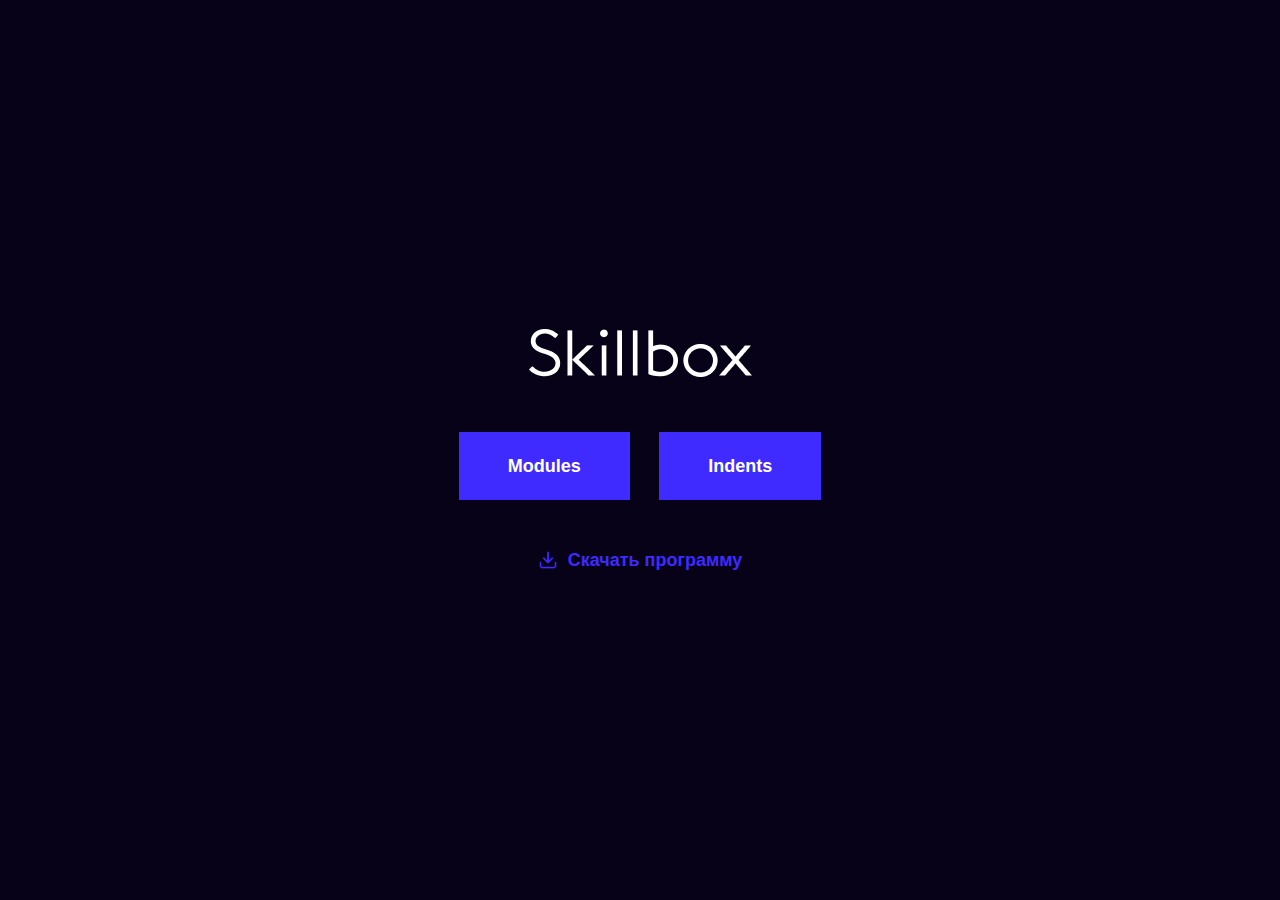
<file: index.html>
<!DOCTYPE html>
<html lang="en">
<head>
    <meta charset="UTF-8">
    <meta http-equiv="X-UA-Compatible" content="IE=edge">
    <meta name="viewport" content="width=device-width, initial-scale=1.0">
    <title>Document</title>
    <link rel="stylesheet" href="css/normalize.css">
    <link rel="stylesheet" href="css/style.css">
</head>
<div class="main-content">
<body>
  <div class="main-logo">
    <a href="https://skillbox.ru/" target="_blank"><img src="img/logo-light.png" alt="skillbox"></a>
  </div>
    <div class="chapter">
        <a class="main-link" href="modules.html">Modules</a>
        <a class="main-link" href="article.html">Indents</a>
    </div>
    <div>
        <a class="download-link" href="2.20 skillbox.docx" download>Скачать программу</a>
    </div>

</body>
</div>
</html>
</file>
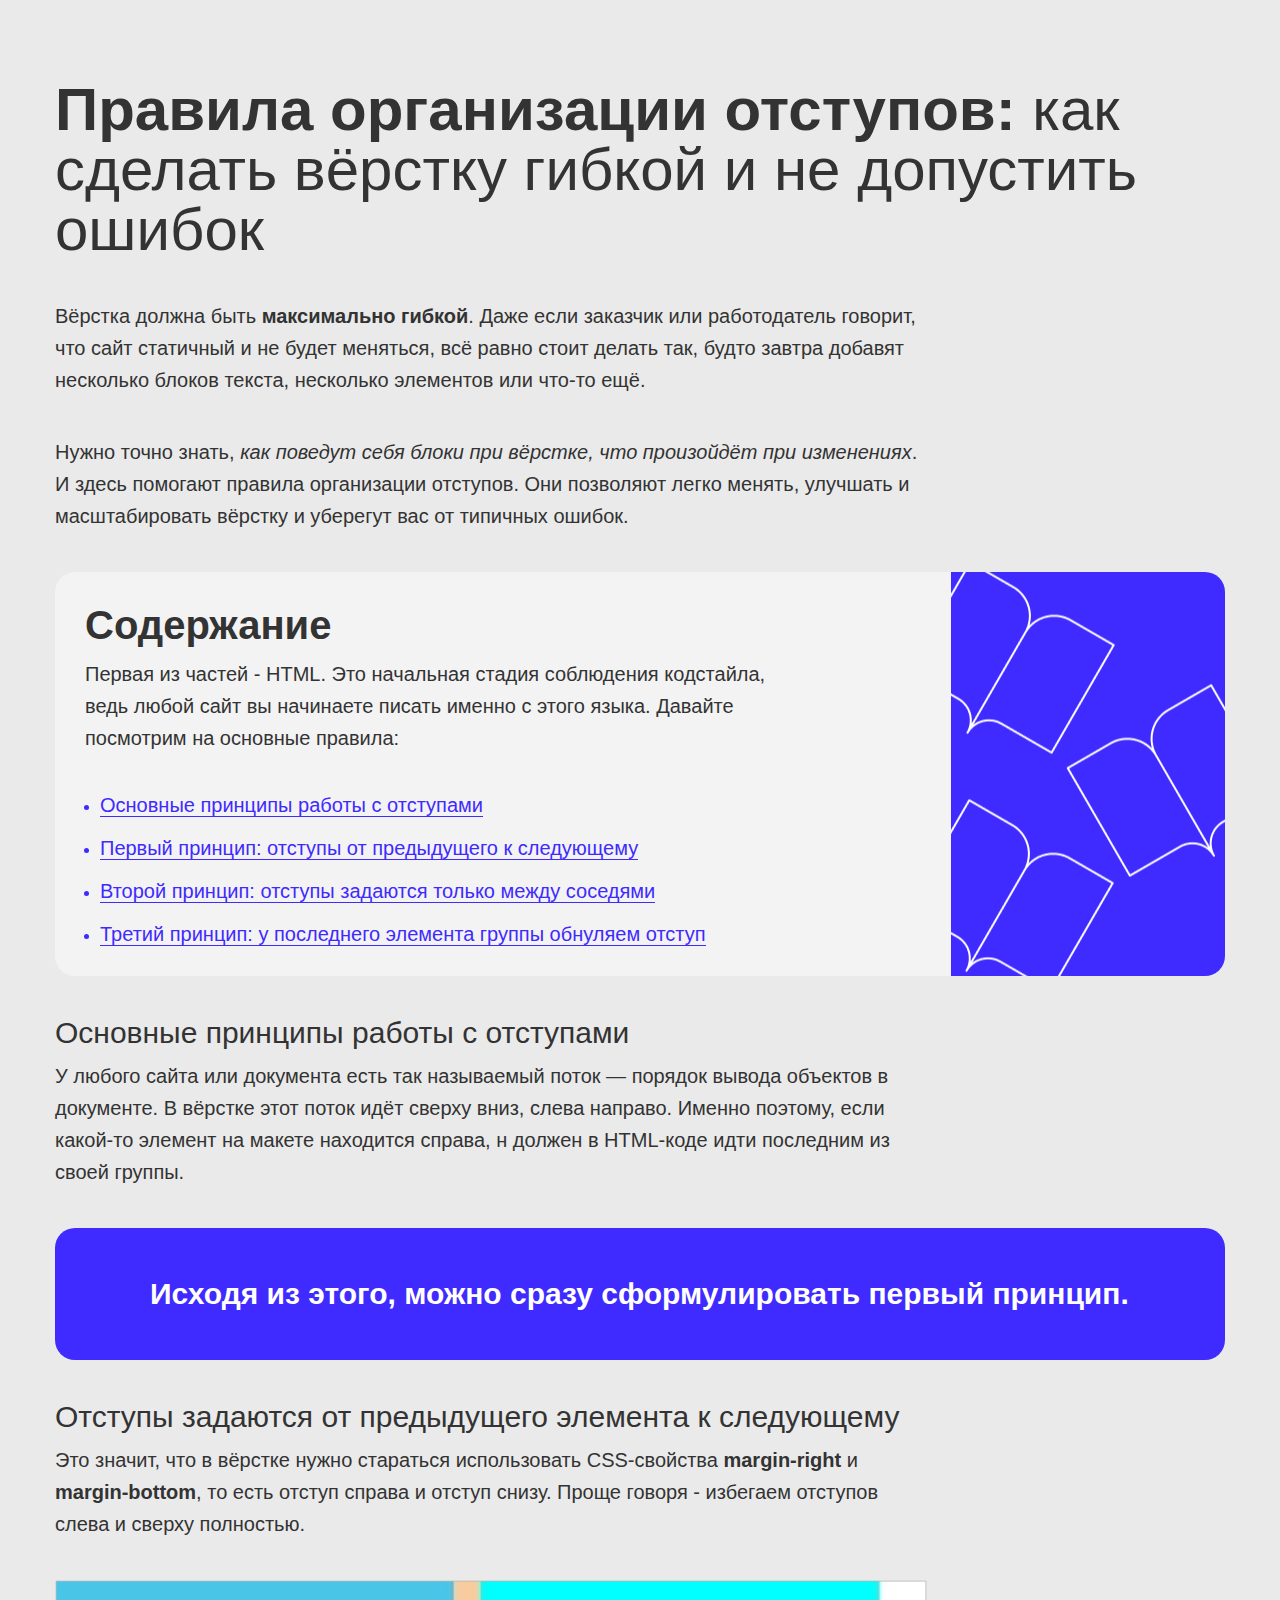
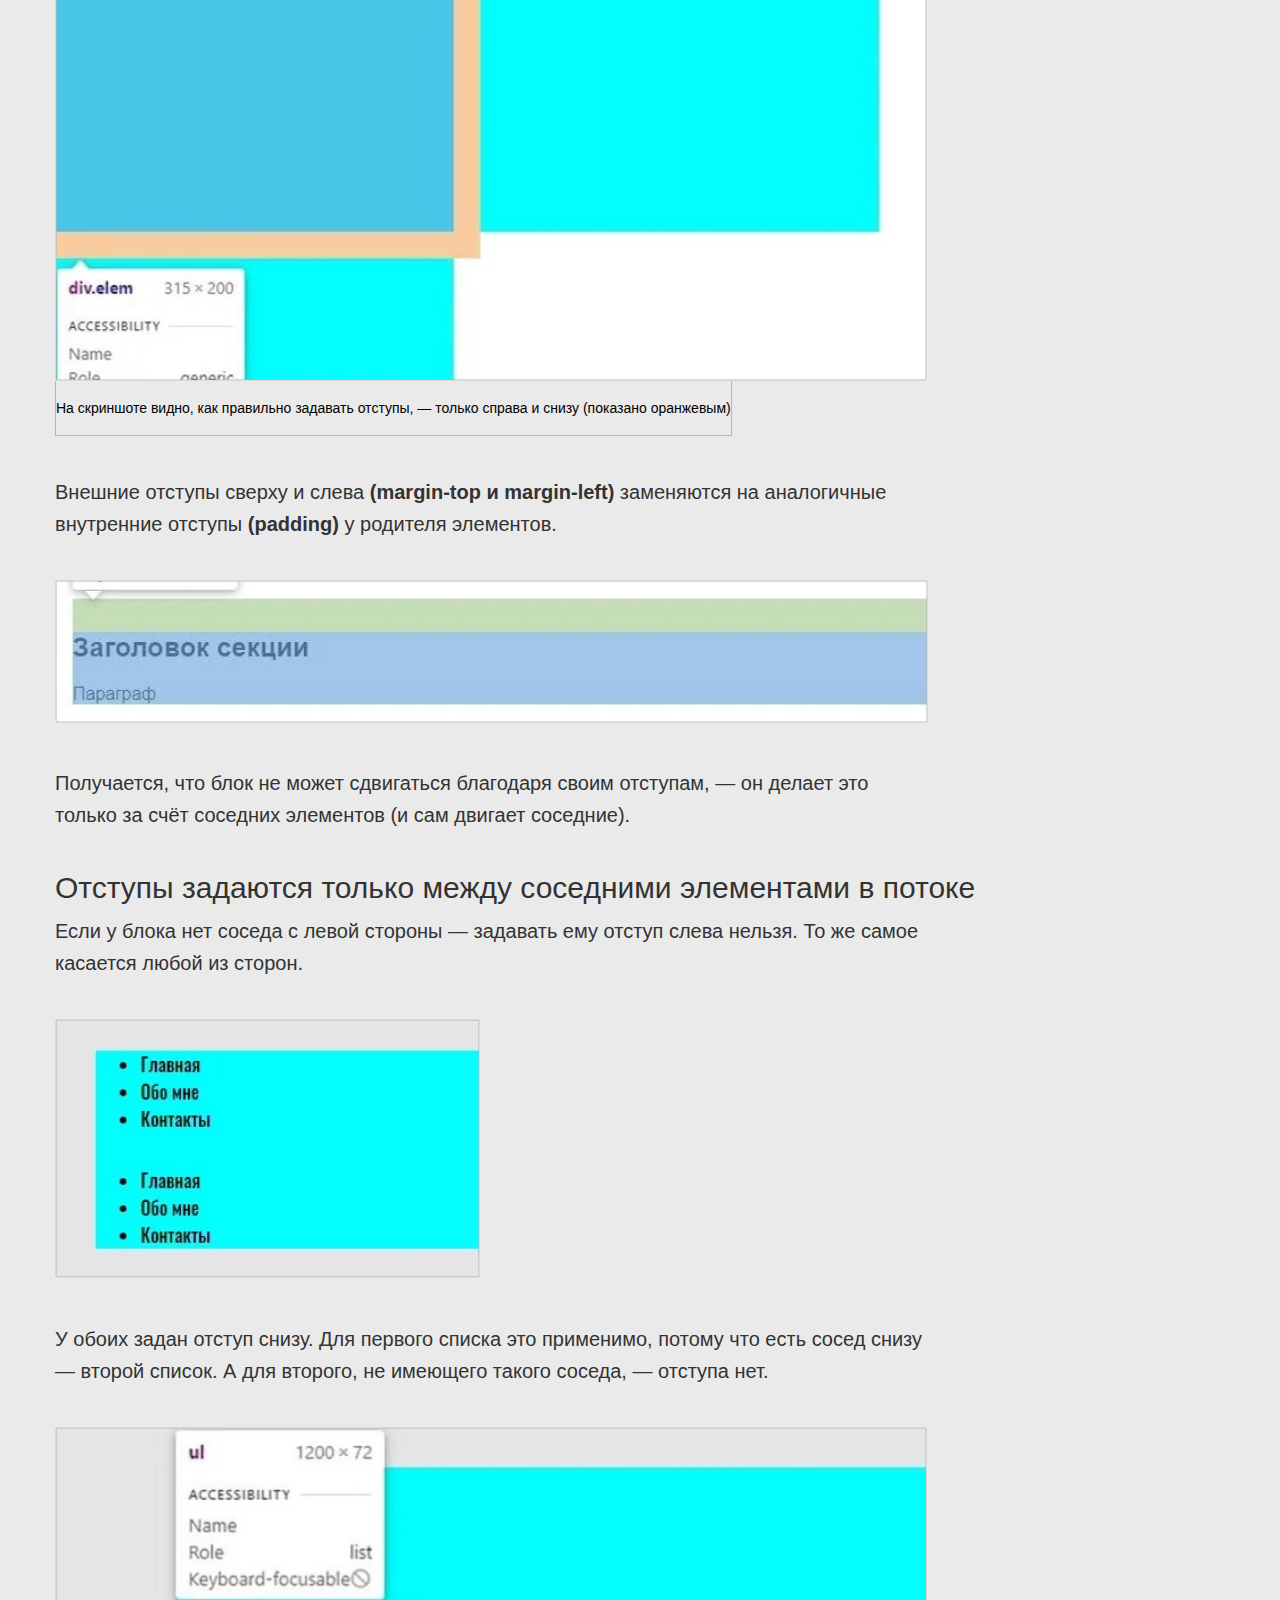
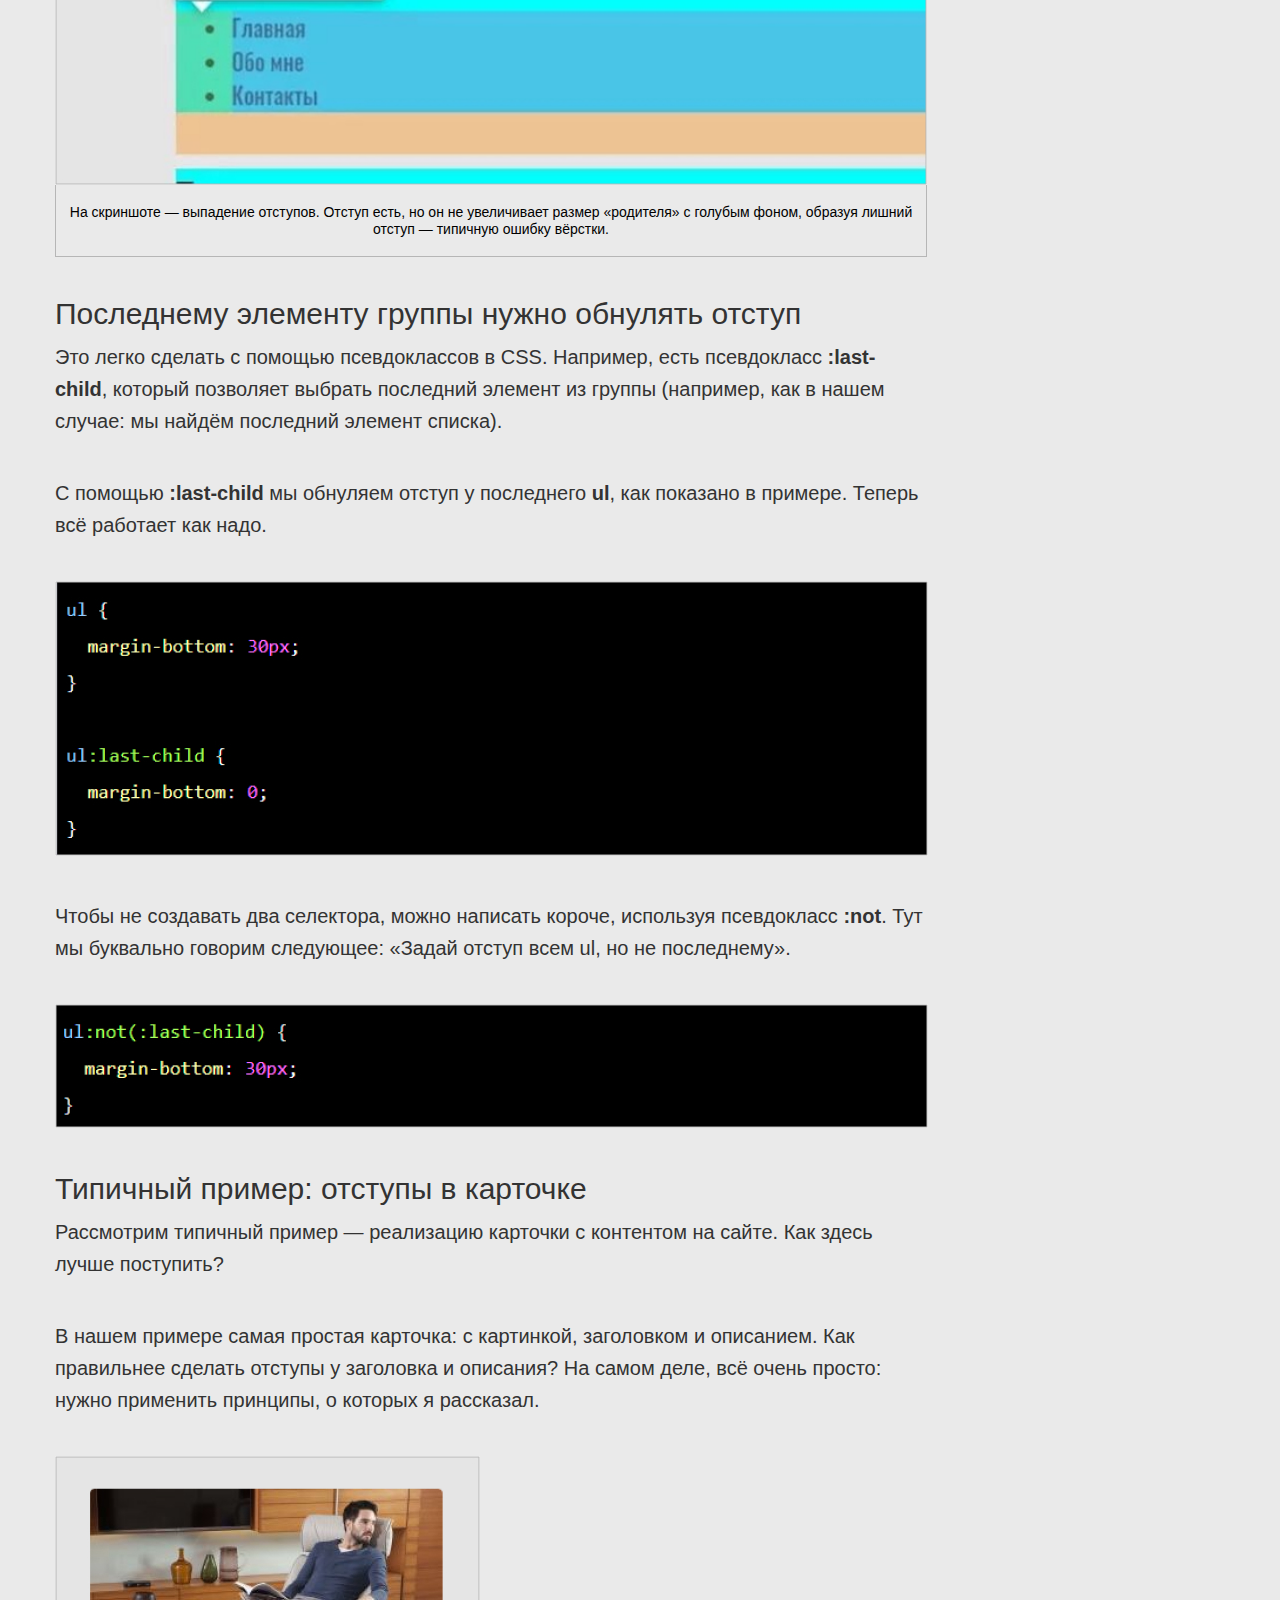
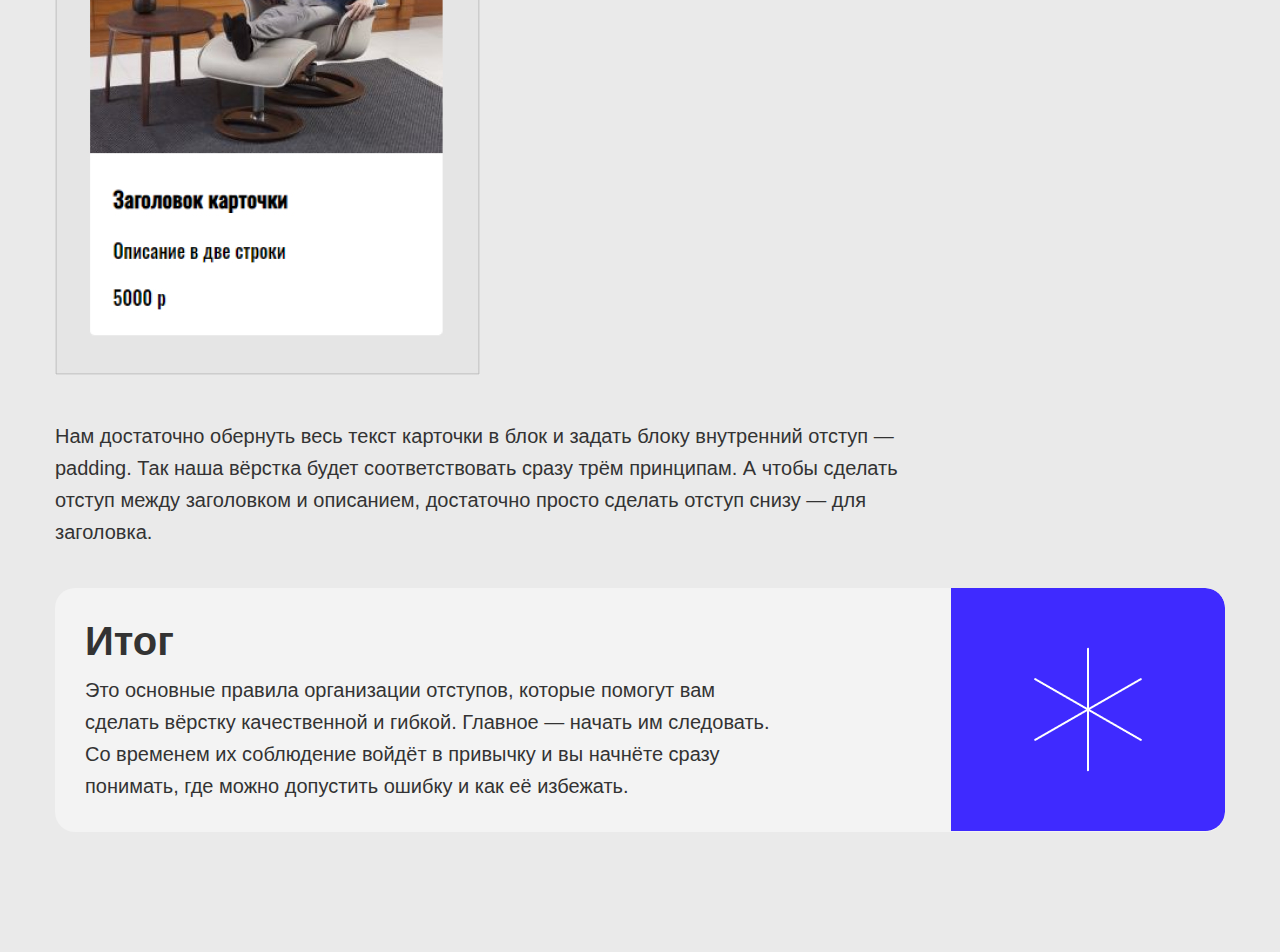
<file: article.html>
<!DOCTYPE html>
<html lang="en">
<head>
    <meta charset="UTF-8">
    <meta http-equiv="X-UA-Compatible" content="IE=edge">
    <meta name="viewport" content="width=device-width, initial-scale=1.0">
    <title>Document</title>
    <link rel="stylesheet" href="css/normalize.css">
    <link rel="stylesheet" href="css/style.css">
</head>
<div class="container">
<body>
    <h1 class="main-title">
        <b>Правила организации отступов:</b> как сделать вёрстку гибкой и не допустить ошибок
    </h1>
    <p class="text">
        Вёрстка должна быть <strong>максимально гибкой</strong>. Даже если заказчик или работодатель говорит,
        что сайт статичный и не будет меняться, всё равно стоит делать так, будто завтра добавят несколько блоков текста,
        несколько элементов или что-то ещё.
    </p>
    <p class="text">
        Нужно точно знать, <em>как поведут себя блоки при вёрстке, что произойдёт при изменениях</em>.
        И здесь помогают правила организации отступов. Они позволяют легко менять,
        улучшать и масштабировать вёрстку и уберегут вас от типичных ошибок.
    </p>

    <div class="main-content-text text-chapter">
    <h2 class="second-title">
        Содержание
    </h2>
    <p class="text text-items">
        Первая из частей - HTML. Это начальная стадия соблюдения кодстайла, ведь любой сайт вы начинаете писать именно с этого языка.
        Давайте посмотрим на основные правила:
    </p>

    <ul class="content-list">
        <li class="li-item"><a class="item" href="#div1">Основные принципы работы с отступами</a></li>
        <li class="li-item"><a class="item" href="#div2">Первый принцип: отступы от предыдущего к следующему</a></li>
        <li class="li-item"><a class="item" href="#div3">Второй принцип: отступы задаются только между соседями</a></li>
        <li class="li-item"><a class="item" href="#div4">Третий принцип: у последнего элемента группы обнуляем отступ</a></li>
    </ul>
  </div>

    <div id="div1">
      <h3 class="third-title">
        Основные принципы работы с отступами
      </h3>
        <p class="text">
          У любого сайта или документа есть так называемый поток — порядок вывода объектов в документе.
          В вёрстке этот поток идёт сверху вниз, слева направо. Именно поэтому, если какой-то элемент на макете находится справа,
          н должен в HTML-коде идти последним из своей группы.
        </p>
        <p class="text text-imp">
          Исходя из этого, можно сразу сформулировать первый принцип.
        </p>
    </div>

    <div id="div2">
      <h3 class="third-title">
        Отступы задаются от предыдущего элемента к следующему
    </h3>
    <p class="text">
        Это значит, что в вёрстке нужно стараться использовать CSS-свойства <b>margin-right</b> и <b>margin-bottom</b>,
        то есть отступ справа и отступ снизу. Проще говоря - избегаем отступов слева и сверху полностью.
    </p>
    <figure class="image-figure">
        <img class="image-with-text" src="img/1.jpg" alt="image1">
        <figcaption class="text-under-image">
          На скриншоте видно, как правильно задавать отступы, — только справа и снизу (показано оранжевым)
        </figcaption>
    </figure>
    <p class="text">
        Внешние отступы сверху и слева <b>(margin-top и margin-left)</b> заменяются
        на аналогичные внутренние отступы <b>(padding)</b> у родителя элементов.
    </p>

    <img class="image" src="img/2.jpg" alt="image2">
    <p class="text">
        Получается, что блок не может сдвигаться благодаря своим отступам, —
        он делает это только за счёт соседних элементов (и сам двигает соседние).
    </p>
    </div>

    <div id="div3">
      <h3 class="third-title">
        Отступы задаются только между соседними элементами в потоке
    </h3>
    <p class="text">
        Если у блока нет соседа с левой стороны — задавать ему отступ слева нельзя. То же самое касается любой из сторон.
    </p>
        <img class="image" src="img/3.jpg" alt="image3">
        <p class="text">
            У обоих задан отступ снизу. Для первого списка это применимо, потому что есть сосед снизу — второй список.
            А для второго, не имеющего такого соседа, — отступа нет.
        </p>

        <figure class="image-figure">
            <img class="image-with-text" src="img/4.jpg" alt="image4">
            <figcaption class="text-under-image">
                На скриншоте — выпадение отступов. Отступ есть, но он не увеличивает размер «родителя» с голубым фоном,
                образуя лишний отступ — типичную ошибку вёрстки.
            </figcaption>
        </figure>
    </div>

    <div id="div4">
      <h3 class="third-title">
        Последнему элементу группы нужно обнулять отступ
    </h3>
    <p class="text">
        Это легко сделать с помощью псевдоклассов в CSS. Например, есть псевдокласс <b>:last-child</b>,
        который позволяет выбрать последний элемент из группы (например, как в нашем случае: мы найдём последний элемент списка).
    </p>
    <p class="text">
        С помощью <b>:last-child</b> мы обнуляем отступ у последнего <b>ul</b>, как показано в примере. Теперь всё работает как надо.
    </p>
    <img class="image" src="img/5.jpg" alt="image5">
    <p class="text">
        Чтобы не создавать два селектора, можно написать короче, используя псевдокласс <b>:not</b>.
        Тут мы буквально говорим следующее: «Задай отступ всем ul, но не последнему».
    </p>
    <img class="image" src="img/6.jpg" alt="image6">
    </div>

    <div>
      <h3 class="third-title">
        Типичный пример: отступы в карточке
    </h3>
    <p class="text">
        Рассмотрим типичный пример — реализацию карточки с контентом на сайте. Как здесь лучше поступить?
    </p>
    <p class="text">
        В нашем примере самая простая карточка: с картинкой, заголовком и описанием.
        Как правильнее сделать отступы у заголовка и описания?
        На самом деле, всё очень просто: нужно применить принципы, о которых я рассказал.
    </p>

    <img class="image" src="img/7.jpg" alt="image7">
    <p class="text">
        Нам достаточно обернуть весь текст карточки в блок и задать блоку внутренний отступ — padding.
        Так наша вёрстка будет соответствовать сразу трём принципам. А чтобы сделать отступ между заголовком и описанием,
        достаточно просто сделать отступ снизу — для заголовка.
    </p>
    </div>

    <div class="main-content-text text-conclusion">
    <h2 class="second-title">
        Итог
    </h2>

    <p class="text text-items">
        Это основные правила организации отступов, которые помогут вам сделать вёрстку качественной и гибкой.
        Главное — начать им следовать. Со временем их соблюдение войдёт в привычку и вы начнёте сразу понимать,
        где можно допустить ошибку и как её избежать.
    </p>
  </div>
</body>
</div>
</html>
</file>
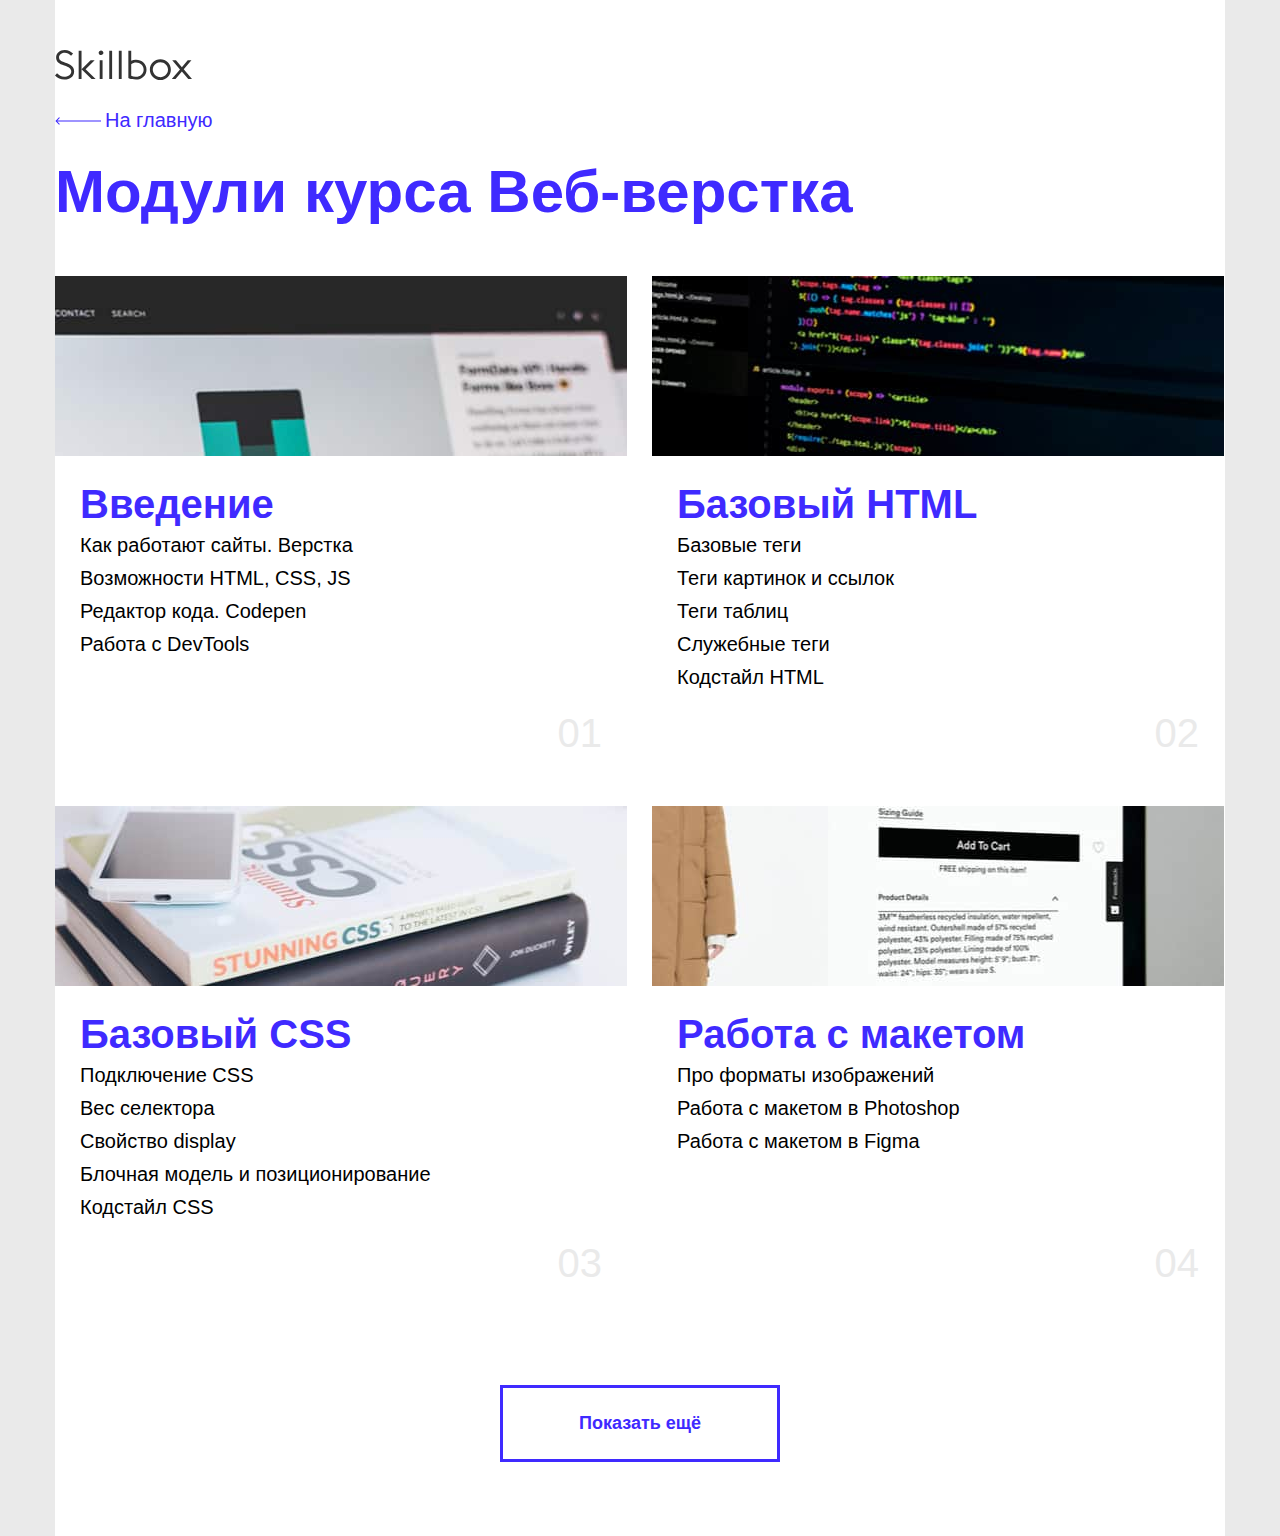
<file: modules.html>
<!DOCTYPE html>
<html lang="en">
<head>
  <meta charset="UTF-8">
  <meta http-equiv="X-UA-Compatible" content="IE=edge">
  <meta name="viewport" content="width=device-width, initial-scale=1.0">
  <title>Document</title>
  <link rel="stylesheet" href="css/normalize.css">
  <link rel="stylesheet" href="css/style.css">
</head>
<div class="modules-content">
  <body>

    <img class="logo-skillbox" src="img/skillbox 1.svg" alt="logo-skillbox">

    <div class="index-link">
      <a href="index.html">На главную</a>
    </div>

    <h1 class="title-modules">Модули курса Веб-верстка</h1>

    <ul class="cards-block">

      <li class="card card_1">

        <h2 class="second-header_modules">Введение</h2>

        <ul class="card-info">
          <li class="card-info-items_modules">Как работают сайты. Верстка</li>
          <li class="card-info-items_modules">Возможности HTML, CSS, JS</li>
          <li class="card-info-items_modules">Редактор кода. Codepen</li>
          <li class="card-info-items_modules">Работа с DevTools</li>
        </ul>
        <span class="number-card">01</span>
      </li>

      <li class="card card_2">

        <h2 class="second-header_modules">Базовый HTML</h2>

        <ul class="card-info">

          <li class="card-info-items_modules">Базовые теги</li>
          <li class="card-info-items_modules">Теги картинок и ссылок</li>
          <li class="card-info-items_modules">Теги таблиц</li>
          <li class="card-info-items_modules">Служебные теги</li>
          <li class="card-info-items_modules">Кодстайл HTML</li>
        </ul>
        <span class="number-card">02</span>
      </li>

      <li class="card card_3">

        <h2 class="second-header_modules">Базовый CSS</h2>

        <ul class="card-info">

          <li class="card-info-items_modules">Подключение CSS</li>
          <li class="card-info-items_modules">Вес селектора</li>
          <li class="card-info-items_modules">Свойство display</li>
          <li class="card-info-items_modules">Блочная модель и позиционирование</li>
          <li class="card-info-items_modules">Кодстайл CSS</li>
        </ul>
        <span class="number-card">03</span>
      </li>

      <li class="card card_4">

        <h2 class="second-header_modules">Работа с макетом</h2>

        <ul class="card-info">

          <li class="card-info-items_modules">Про форматы изображений</li>
          <li class="card-info-items_modules">Работа с макетом в Photoshop</li>
          <li class="card-info-items_modules">Работа с макетом в Figma</li>
        </ul>
        <span class="number-card">04</span>
      </li>
    </ul>

    <button class="button">Показать ещё</button>

  </body>
</div>
</html>
</file>
<file: css/style.css>
html {
	box-sizing: border-box;
}

*,
*::before,
*::after {
	box-sizing: inherit;
}

a {
	color: inherit;
	text-decoration: none;
}

img {
	max-width: 100%;
}

body {
	font-family: Arial, Verdana, sans-serif;
  background-color: #EAEAEA;
}

.main-content {
  display: flex;
  flex-direction: column;
  align-items: center;
  justify-content: center;
  min-height: 100vh;
  color: #fff;
  background-color: #070217;
}

.modules-content {
  margin: 0 auto;
  padding: 50px 0 74px;
  width: 1170px;
  background-color: #fff;
}

.main-logo {
  margin: 0;
  margin-bottom: 50px;
}

.chapter {
  margin: 0;
  margin-bottom: 50px;
}

.main-link {
  display: inline-block;
  padding: 24px 49px;
  margin-right: 25px;
  font-size: 18px;
  font-weight: 700;
  background-color: #3f2aff;
}

.main-link:last-child {
  margin-right: 0;
}

.download-link {
  padding-left: 30px;
  background-image: url("../img/download.png");
  background-position: left center;
  background-size: 20px 20px;
  background-repeat: no-repeat;
  font-size: 18px;
  font-weight: 700;
  color: #3f2aff;
}

.container {
  margin: 0 auto;
  padding: 80px 0;
  width: 1170px;
}

.main-title {
  margin: 0;
  margin-bottom: 40px;
  font-size: 60px;
  font-weight: 400;
  line-height: 60px;
  color: #333;
}

.second-title {
  margin: 0;
  margin-bottom: 10px;
  font-size: 40px;
  line-height: 46px;
  color: #333;
}

.third-title {
  margin: 0;
  margin-bottom: 10px;
  font-size: 30px;
  font-weight: 400;
  line-height: 34px;
  color: #333;
}

.main-content-text {
  border-radius: 20px;
  padding: 30px;
  background-color: #f3f3f3;
  margin-bottom: 40px;
  background-position: right center;
  background-repeat: no-repeat;

}

.text-chapter {
  background-image: url("../img/decorate-1.png");
}

.text-conclusion {
  background-image: url("../img/decorate-2.png");
}

.text {
  margin: 0;
  margin-bottom: 40px;
  width: 872px;
  font-size: 20px;
  font-weight: 400;
  line-height: 32px;
  color: #333;
}

.text-imp {
  padding: 50px 95px;
  border-radius: 20px;
  width: 100%;
  font-size: 30px;
  font-weight: 700;
  color: white;
  background-color: #3f2aff;

}

.text-items {
  width: 692px;
}

.text-items:last-child {
  margin-bottom: 0;
}

.content-list {
  margin: 0;
  padding-left: 15px;
}

.li-item {
  margin-bottom: 20px;
}

.li-item:last-child {
  margin-bottom: 0;
}

.item {
  border-bottom: 1px solid #3f2aff;
  font-size: 20px;
  color: #3f2aff;
}

.li-item::marker {
  color: #3f2aff;
}

.image {
  margin-bottom: 40px;
}

.image-figure {
  display: inline-block;
  margin: 0;
  margin-bottom: 40px;
  width: 872px;
  font-size: 0;
}

.text-under-image {
  display: inline-block;
  padding: 19px 0;
  font-size: 14px;
  font-weight: 400;
  text-align: center;
  border: 1px solid #b6b6b6;
  border-top: none;
}

.index-link {
  padding-left: 50px;
  margin-bottom: 25px;
  Width: 160px;
  Height: 23px;
  background-image: url("../img/Arrow\ 1.svg");
  background-position: left center;
  background-repeat: no-repeat;
  font-weight: 400;
  font-size: 20px;
  line-height: 23px;
  color: #3F2AFF;
}

.logo-skillbox {
  margin-bottom: 25px;
}

.title-modules {
  margin: 0 auto;
  margin-bottom: 50px;
  font-size: 60px;
  font-weight: 700;
  color: #3F2AFF;
  line-height: 69px;
}

.cards-block {
  margin-bottom: 74px;
  padding: 0;
  font-size: 0;
}

.card {
  display: inline-block;
  position: relative;
  margin-right: 25px;
  margin-bottom: 25px;
  width: 572px;
  height: 505px;
  list-style-type: none;
  background-repeat: no-repeat;
}

.card_1 {
  background-image: url("../img/photo-1530435460869-d13625c69bbf copy.jpg");
}

.card_2 {
  background-image: url("../img/photo-1530435460869-d13625c69bbf4copy.jpg");
}

.card_3 {
  background-image: url("../img/photo-1530435460869-d13625c69b.jpg");
}

.card_4 {
  background-image: url("../img/photo-1530435460869-d13625c69bbf3.jpg");
}

.card:nth-child(2n) {
  margin-right: 0;
}

.card:nth-child(3) {
  margin-bottom: 0;
}

.card:nth-child(4) {
  margin-bottom: 0;
}

.second-header_modules {
  margin-left: 25px;
  margin-top: 205px;
  margin-bottom: 2px;
  font-size: 40px;
  font-weight: 700;
  color: #3F2AFF;
  line-height: 46px;
}

.card-info {
  position: absolute;
  padding-left: 0;
}

.card-info-items_modules {
  margin-left: 25px;
  font-size: 20px;
  font-weight: 400;
  line-height: 33px;
  list-style-type: none;
}

.number-card {
  position: absolute;
  right: 25px;
  bottom: 25px;
  font-size: 40px;
  font-weight: 400;
  line-height: 46px;
  color: #EAEAEA;
}

.button {
  display: block;
  margin: 0 auto;
  padding: 25px 76px;
  font-size: 18px;
  font-weight: 700;
  border: 3px solid #3F2AFF;
  color: #3F2AFF;
  background-color: #fff;
}
</file>
